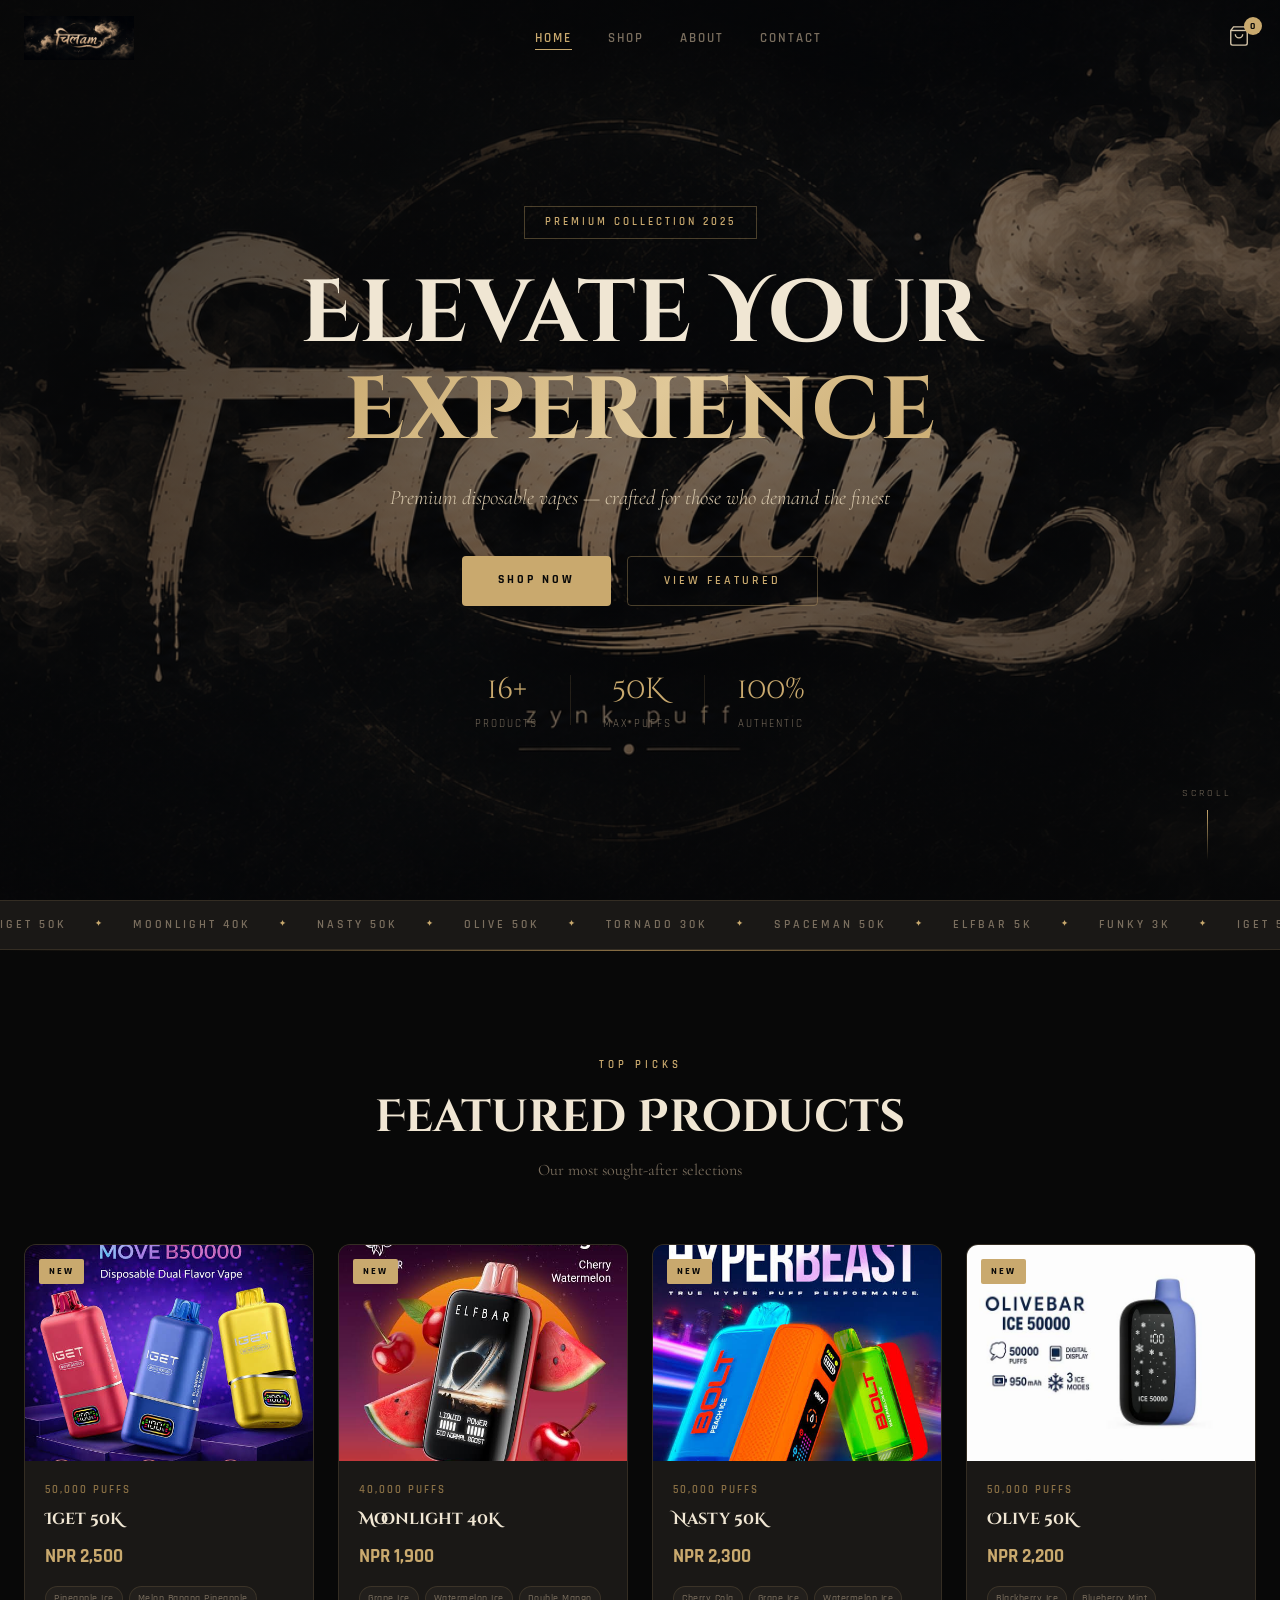
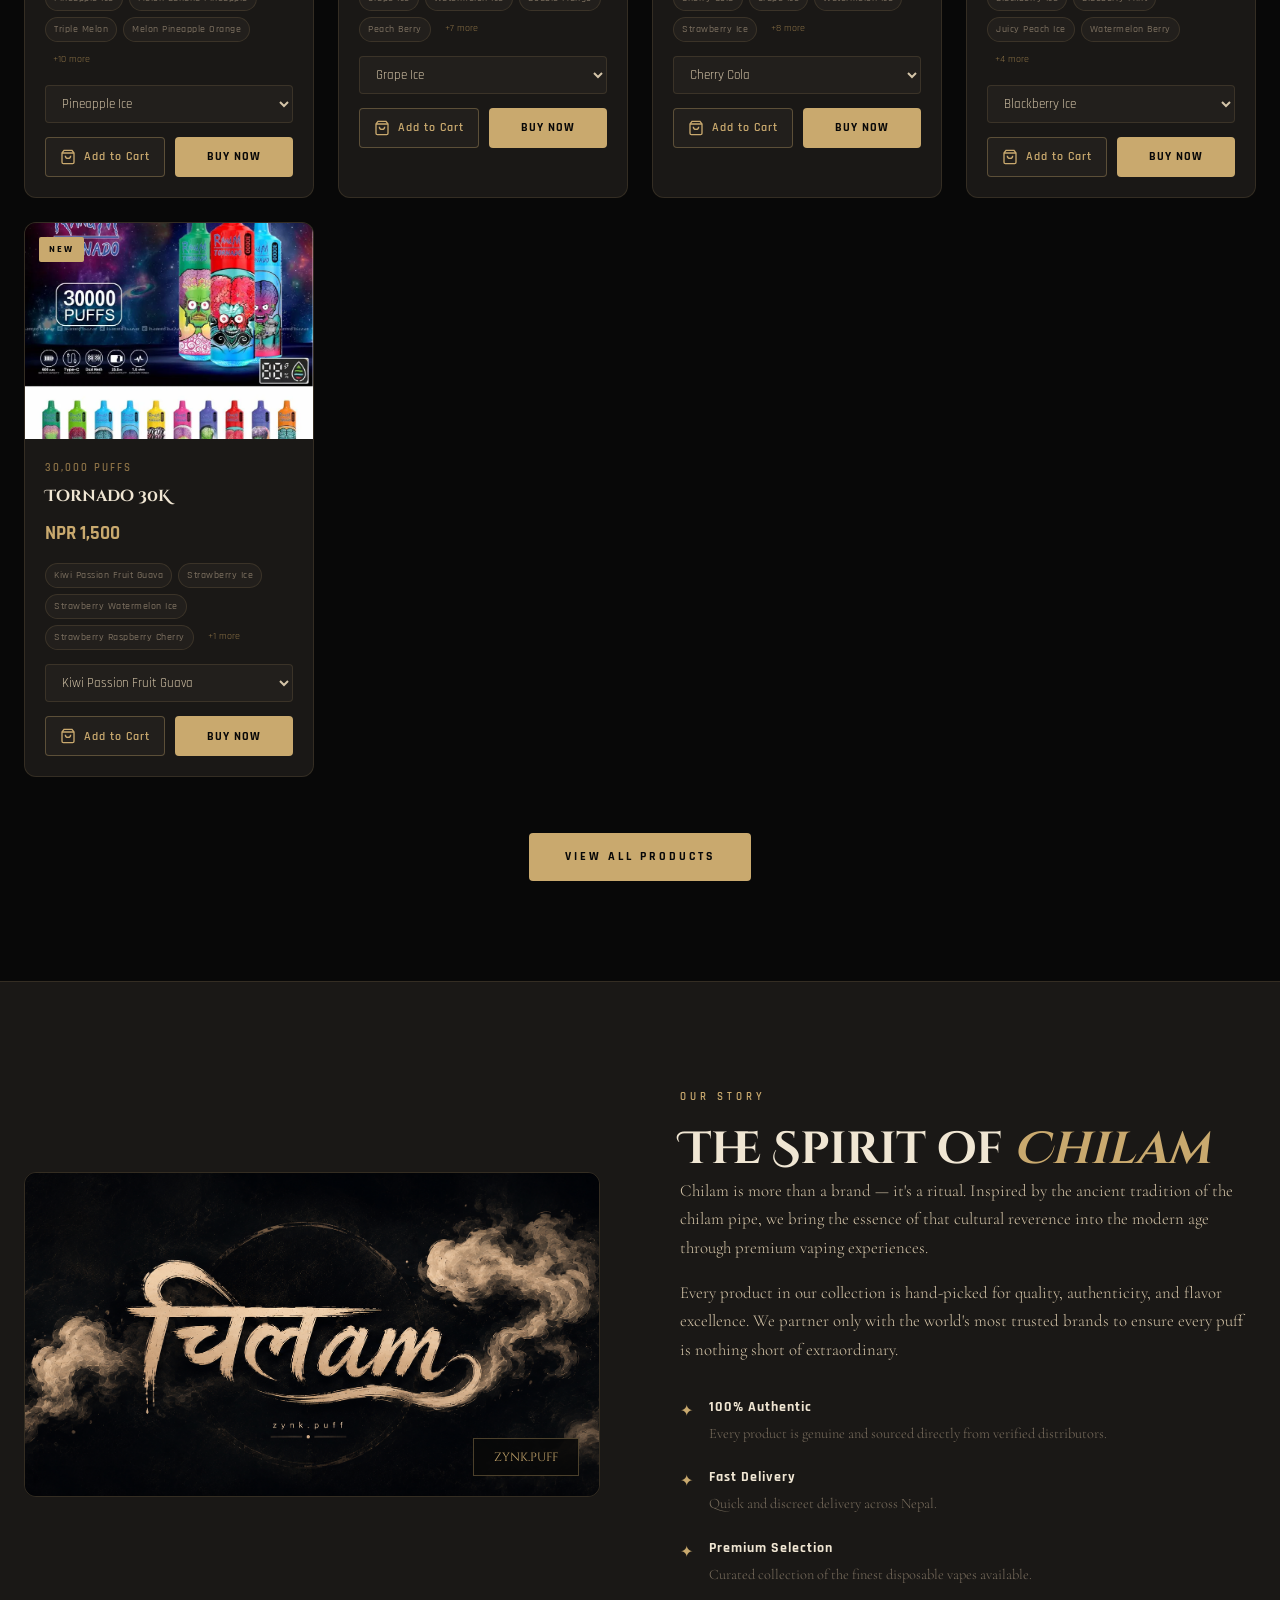
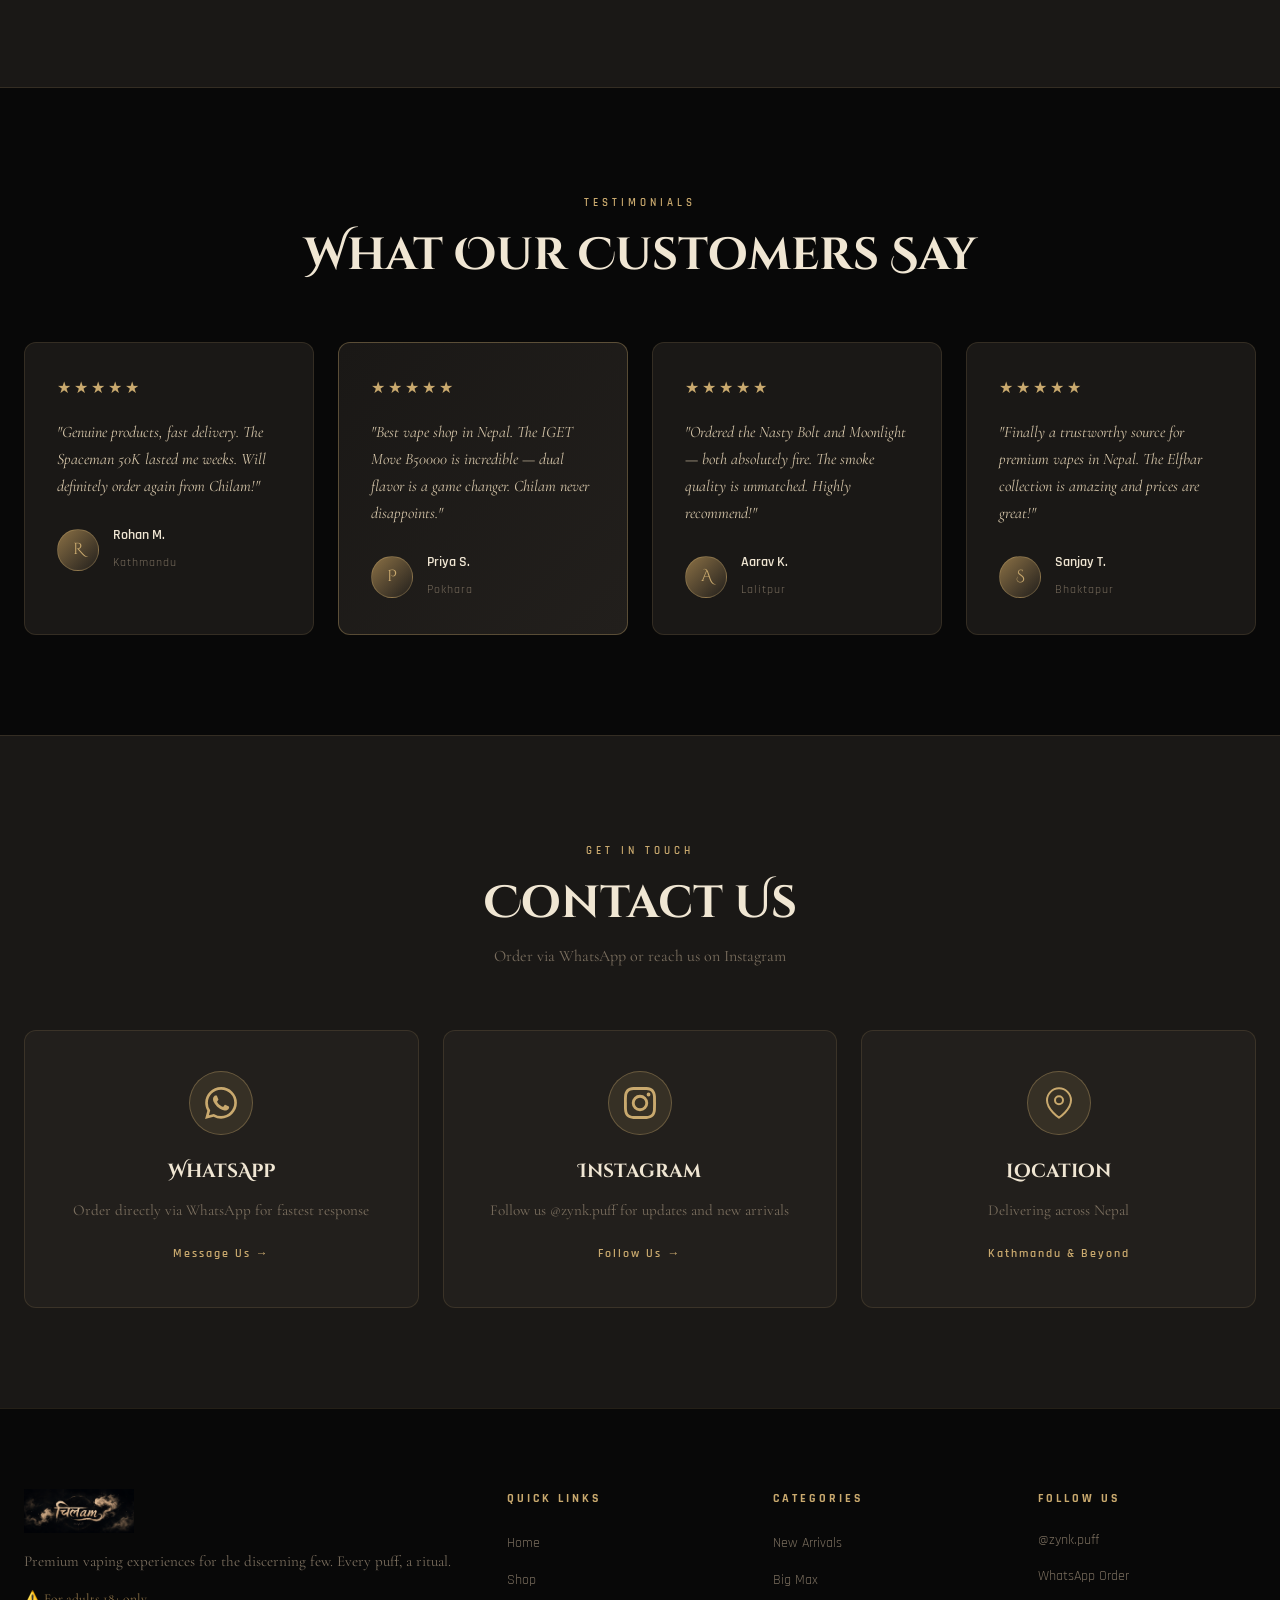
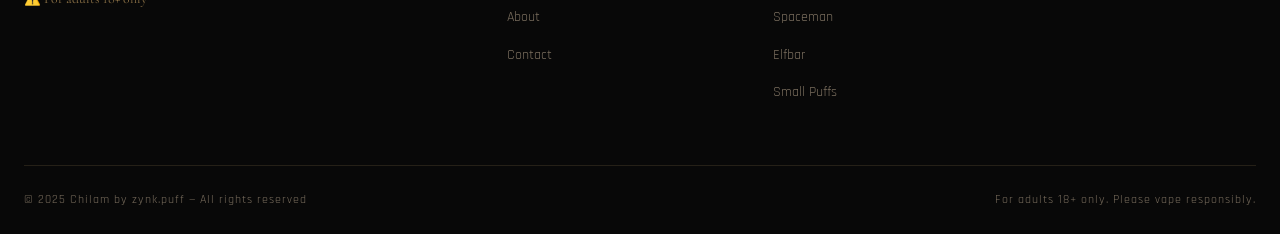
<file: index.html>
<!DOCTYPE html>
<html lang="en">
<head>
  <meta charset="UTF-8" />
  <meta name="viewport" content="width=device-width, initial-scale=1.0" />
  <title>Chilam — zynk.puff</title>
  <link rel="preconnect" href="https://fonts.googleapis.com" />
  <link rel="preconnect" href="https://fonts.gstatic.com" crossorigin />
  <link href="https://fonts.googleapis.com/css2?family=Cinzel+Decorative:wght@400;700;900&family=Cormorant+Garamond:ital,wght@0,300;0,400;0,600;1,300;1,400&family=Rajdhani:wght@300;400;500;600;700&display=swap" rel="stylesheet" />
  <link rel="stylesheet" href="style.css" />
</head>
<body>

<!-- SMOKE PARTICLES -->
<div class="smoke-container" id="smokeContainer"></div>

<!-- NAVBAR -->
<nav class="navbar" id="navbar">
  <div class="nav-inner">
    <a href="index.html" class="nav-logo">
      <img src="images/banner.png" alt="Chilam" class="nav-logo-img" />
    </a>
    <ul class="nav-links" id="navLinks">
      <li><a href="index.html" class="nav-link active">Home</a></li>
      <li><a href="shop.html" class="nav-link">Shop</a></li>
      <li><a href="#about" class="nav-link">About</a></li>
      <li><a href="#contact" class="nav-link">Contact</a></li>
    </ul>
    <div class="nav-actions">
      <button class="cart-btn" onclick="toggleCart()">
        <svg width="22" height="22" viewBox="0 0 24 24" fill="none" stroke="currentColor" stroke-width="1.5"><path d="M6 2L3 6v14a2 2 0 002 2h14a2 2 0 002-2V6l-3-4z"/><line x1="3" y1="6" x2="21" y2="6"/><path d="M16 10a4 4 0 01-8 0"/></svg>
        <span class="cart-count" id="cartCount">0</span>
      </button>
      <button class="hamburger" id="hamburger" onclick="toggleMenu()">
        <span></span><span></span><span></span>
      </button>
    </div>
  </div>
</nav>

<!-- CART SIDEBAR -->
<div class="cart-overlay" id="cartOverlay" onclick="toggleCart()"></div>
<div class="cart-sidebar" id="cartSidebar">
  <div class="cart-header">
    <h3>Your Cart</h3>
    <button onclick="toggleCart()" class="cart-close">✕</button>
  </div>
  <div class="cart-items" id="cartItems">
    <div class="cart-empty">
      <svg width="60" height="60" viewBox="0 0 24 24" fill="none" stroke="currentColor" stroke-width="1"><path d="M6 2L3 6v14a2 2 0 002 2h14a2 2 0 002-2V6l-3-4z"/><line x1="3" y1="6" x2="21" y2="6"/></svg>
      <p>Your cart is empty</p>
    </div>
  </div>
  <div class="cart-footer" id="cartFooter" style="display:none">
    <div class="cart-total">
      <span>Total</span>
      <span id="cartTotal">NPR 0</span>
    </div>
    <button class="btn-checkout" onclick="alert('Order placed! We will contact you shortly on WhatsApp.')">Checkout via WhatsApp</button>
  </div>
</div>

<!-- HERO SECTION -->
<section class="hero" id="home">
  <div class="hero-bg">
    <img src="images/banner.png" alt="Chilam" class="hero-banner-img" />
    <div class="hero-overlay"></div>
  </div>
  <div class="hero-content">
    <div class="hero-badge">Premium Collection 2025</div>
    <h1 class="hero-title">
      <span class="hero-title-line">Elevate Your</span>
      <span class="hero-title-accent">Experience</span>
    </h1>
    <p class="hero-subtitle">Premium disposable vapes — crafted for those who demand the finest</p>
    <div class="hero-cta">
      <a href="shop.html" class="btn-primary">Shop Now</a>
      <a href="#featured" class="btn-ghost">View Featured</a>
    </div>
    <div class="hero-stats">
      <div class="stat"><span class="stat-num">16+</span><span class="stat-label">Products</span></div>
      <div class="stat-divider"></div>
      <div class="stat"><span class="stat-num">50K</span><span class="stat-label">Max Puffs</span></div>
      <div class="stat-divider"></div>
      <div class="stat"><span class="stat-num">100%</span><span class="stat-label">Authentic</span></div>
    </div>
  </div>
  <div class="hero-scroll">
    <span>Scroll</span>
    <div class="scroll-line"></div>
  </div>
</section>

<!-- MARQUEE -->
<div class="marquee-wrapper">
  <div class="marquee-track">
    <span>IGET 50K</span><span class="dot">✦</span>
    <span>MOONLIGHT 40K</span><span class="dot">✦</span>
    <span>NASTY 50K</span><span class="dot">✦</span>
    <span>OLIVE 50K</span><span class="dot">✦</span>
    <span>TORNADO 30K</span><span class="dot">✦</span>
    <span>SPACEMAN 50K</span><span class="dot">✦</span>
    <span>ELFBAR 5K</span><span class="dot">✦</span>
    <span>FUNKY 3K</span><span class="dot">✦</span>
    <span>IGET 50K</span><span class="dot">✦</span>
    <span>MOONLIGHT 40K</span><span class="dot">✦</span>
    <span>NASTY 50K</span><span class="dot">✦</span>
    <span>OLIVE 50K</span><span class="dot">✦</span>
    <span>TORNADO 30K</span><span class="dot">✦</span>
    <span>SPACEMAN 50K</span><span class="dot">✦</span>
    <span>ELFBAR 5K</span><span class="dot">✦</span>
    <span>FUNKY 3K</span><span class="dot">✦</span>
  </div>
</div>

<!-- FEATURED PRODUCTS -->
<section class="featured" id="featured">
  <div class="container">
    <div class="section-header">
      <span class="section-tag">Top Picks</span>
      <h2 class="section-title">Featured Products</h2>
      <p class="section-sub">Our most sought-after selections</p>
    </div>
    <div class="products-grid" id="featuredGrid"></div>
    <div class="view-all-wrap">
      <a href="shop.html" class="btn-primary">View All Products</a>
    </div>
  </div>
</section>

<!-- ABOUT -->
<section class="about" id="about">
  <div class="container">
    <div class="about-inner">
      <div class="about-visual">
        <div class="about-img-wrap">
          <img src="images/banner.png" alt="Chilam Brand" class="about-img" />
          <div class="about-badge-float">
            <span>zynk.puff</span>
          </div>
        </div>
      </div>
      <div class="about-content">
        <span class="section-tag">Our Story</span>
        <h2 class="section-title">The Spirit of <em>Chilam</em></h2>
        <p>Chilam is more than a brand — it's a ritual. Inspired by the ancient tradition of the chilam pipe, we bring the essence of that cultural reverence into the modern age through premium vaping experiences.</p>
        <p>Every product in our collection is hand-picked for quality, authenticity, and flavor excellence. We partner only with the world's most trusted brands to ensure every puff is nothing short of extraordinary.</p>
        <div class="about-features">
          <div class="feature-item">
            <div class="feature-icon">✦</div>
            <div>
              <h4>100% Authentic</h4>
              <p>Every product is genuine and sourced directly from verified distributors.</p>
            </div>
          </div>
          <div class="feature-item">
            <div class="feature-icon">✦</div>
            <div>
              <h4>Fast Delivery</h4>
              <p>Quick and discreet delivery across Nepal.</p>
            </div>
          </div>
          <div class="feature-item">
            <div class="feature-icon">✦</div>
            <div>
              <h4>Premium Selection</h4>
              <p>Curated collection of the finest disposable vapes available.</p>
            </div>
          </div>
        </div>
      </div>
    </div>
  </div>
</section>

<!-- REVIEWS -->
<section class="reviews" id="reviews">
  <div class="container">
    <div class="section-header">
      <span class="section-tag">Testimonials</span>
      <h2 class="section-title">What Our Customers Say</h2>
    </div>
    <div class="reviews-grid">
      <div class="review-card">
        <div class="review-stars">★★★★★</div>
        <p>"Genuine products, fast delivery. The Spaceman 50K lasted me weeks. Will definitely order again from Chilam!"</p>
        <div class="reviewer">
          <div class="reviewer-avatar">R</div>
          <div><strong>Rohan M.</strong><span>Kathmandu</span></div>
        </div>
      </div>
      <div class="review-card review-card--featured">
        <div class="review-stars">★★★★★</div>
        <p>"Best vape shop in Nepal. The IGET Move B50000 is incredible — dual flavor is a game changer. Chilam never disappoints."</p>
        <div class="reviewer">
          <div class="reviewer-avatar">P</div>
          <div><strong>Priya S.</strong><span>Pokhara</span></div>
        </div>
      </div>
      <div class="review-card">
        <div class="review-stars">★★★★★</div>
        <p>"Ordered the Nasty Bolt and Moonlight — both absolutely fire. The smoke quality is unmatched. Highly recommend!"</p>
        <div class="reviewer">
          <div class="reviewer-avatar">A</div>
          <div><strong>Aarav K.</strong><span>Lalitpur</span></div>
        </div>
      </div>
      <div class="review-card">
        <div class="review-stars">★★★★★</div>
        <p>"Finally a trustworthy source for premium vapes in Nepal. The Elfbar collection is amazing and prices are great!"</p>
        <div class="reviewer">
          <div class="reviewer-avatar">S</div>
          <div><strong>Sanjay T.</strong><span>Bhaktapur</span></div>
        </div>
      </div>
    </div>
  </div>
</section>

<!-- CONTACT -->
<section class="contact" id="contact">
  <div class="container">
    <div class="section-header">
      <span class="section-tag">Get In Touch</span>
      <h2 class="section-title">Contact Us</h2>
      <p class="section-sub">Order via WhatsApp or reach us on Instagram</p>
    </div>
    <div class="contact-grid">
      <a href="https://wa.me/977000000000" target="_blank" class="contact-card">
        <div class="contact-icon">
          <svg width="32" height="32" viewBox="0 0 24 24" fill="currentColor"><path d="M17.472 14.382c-.297-.149-1.758-.867-2.03-.967-.273-.099-.471-.148-.67.15-.197.297-.767.966-.94 1.164-.173.199-.347.223-.644.075-.297-.15-1.255-.463-2.39-1.475-.883-.788-1.48-1.761-1.653-2.059-.173-.297-.018-.458.13-.606.134-.133.298-.347.446-.52.149-.174.198-.298.298-.497.099-.198.05-.371-.025-.52-.075-.149-.669-1.612-.916-2.207-.242-.579-.487-.5-.669-.51-.173-.008-.371-.01-.57-.01-.198 0-.52.074-.792.372-.272.297-1.04 1.016-1.04 2.479 0 1.462 1.065 2.875 1.213 3.074.149.198 2.096 3.2 5.077 4.487.709.306 1.262.489 1.694.625.712.227 1.36.195 1.871.118.571-.085 1.758-.719 2.006-1.413.248-.694.248-1.289.173-1.413-.074-.124-.272-.198-.57-.347m-5.421 7.403h-.004a9.87 9.87 0 01-5.031-1.378l-.361-.214-3.741.982.998-3.648-.235-.374a9.86 9.86 0 01-1.51-5.26c.001-5.45 4.436-9.884 9.888-9.884 2.64 0 5.122 1.03 6.988 2.898a9.825 9.825 0 012.893 6.994c-.003 5.45-4.437 9.884-9.885 9.884m8.413-18.297A11.815 11.815 0 0012.05 0C5.495 0 .16 5.335.157 11.892c0 2.096.547 4.142 1.588 5.945L.057 24l6.305-1.654a11.882 11.882 0 005.683 1.448h.005c6.554 0 11.89-5.335 11.893-11.893a11.821 11.821 0 00-3.48-8.413z"/></svg>
        </div>
        <h3>WhatsApp</h3>
        <p>Order directly via WhatsApp for fastest response</p>
        <span class="contact-link">Message Us →</span>
      </a>
      <a href="https://instagram.com/zynk.puff" target="_blank" class="contact-card">
        <div class="contact-icon">
          <svg width="32" height="32" viewBox="0 0 24 24" fill="currentColor"><path d="M12 2.163c3.204 0 3.584.012 4.85.07 3.252.148 4.771 1.691 4.919 4.919.058 1.265.069 1.645.069 4.849 0 3.205-.012 3.584-.069 4.849-.149 3.225-1.664 4.771-4.919 4.919-1.266.058-1.644.07-4.85.07-3.204 0-3.584-.012-4.849-.07-3.26-.149-4.771-1.699-4.919-4.92-.058-1.265-.07-1.644-.07-4.849 0-3.204.013-3.583.07-4.849.149-3.227 1.664-4.771 4.919-4.919 1.266-.057 1.645-.069 4.849-.069zM12 0C8.741 0 8.333.014 7.053.072 2.695.272.273 2.69.073 7.052.014 8.333 0 8.741 0 12c0 3.259.014 3.668.072 4.948.2 4.358 2.618 6.78 6.98 6.98C8.333 23.986 8.741 24 12 24c3.259 0 3.668-.014 4.948-.072 4.354-.2 6.782-2.618 6.979-6.98.059-1.28.073-1.689.073-4.948 0-3.259-.014-3.667-.072-4.947-.196-4.354-2.617-6.78-6.979-6.98C15.668.014 15.259 0 12 0zm0 5.838a6.162 6.162 0 100 12.324 6.162 6.162 0 000-12.324zM12 16a4 4 0 110-8 4 4 0 010 8zm6.406-11.845a1.44 1.44 0 100 2.881 1.44 1.44 0 000-2.881z"/></svg>
        </div>
        <h3>Instagram</h3>
        <p>Follow us @zynk.puff for updates and new arrivals</p>
        <span class="contact-link">Follow Us →</span>
      </a>
      <div class="contact-card contact-card--info">
        <div class="contact-icon">
          <svg width="32" height="32" viewBox="0 0 24 24" fill="none" stroke="currentColor" stroke-width="1.5"><path d="M21 10c0 7-9 13-9 13s-9-6-9-13a9 9 0 0118 0z"/><circle cx="12" cy="10" r="3"/></svg>
        </div>
        <h3>Location</h3>
        <p>Delivering across Nepal</p>
        <span class="contact-link">Kathmandu & Beyond</span>
      </div>
    </div>
  </div>
</section>

<!-- FOOTER -->
<footer class="footer">
  <div class="container">
    <div class="footer-inner">
      <div class="footer-brand">
        <img src="images/banner.png" alt="Chilam" class="footer-logo" />
        <p>Premium vaping experiences for the discerning few. Every puff, a ritual.</p>
        <p class="footer-age">⚠️ For adults 18+ only</p>
      </div>
      <div class="footer-links">
        <h4>Quick Links</h4>
        <ul>
          <li><a href="index.html">Home</a></li>
          <li><a href="shop.html">Shop</a></li>
          <li><a href="#about">About</a></li>
          <li><a href="#contact">Contact</a></li>
        </ul>
      </div>
      <div class="footer-links">
        <h4>Categories</h4>
        <ul>
          <li><a href="shop.html">New Arrivals</a></li>
          <li><a href="shop.html">Big Max</a></li>
          <li><a href="shop.html">Spaceman</a></li>
          <li><a href="shop.html">Elfbar</a></li>
          <li><a href="shop.html">Small Puffs</a></li>
        </ul>
      </div>
      <div class="footer-social">
        <h4>Follow Us</h4>
        <a href="https://instagram.com/zynk.puff" target="_blank" class="social-link">@zynk.puff</a>
        <a href="https://wa.me/977000000000" target="_blank" class="social-link">WhatsApp Order</a>
      </div>
    </div>
    <div class="footer-bottom">
      <p>© 2025 Chilam by zynk.puff — All rights reserved</p>
      <p>For adults 18+ only. Please vape responsibly.</p>
    </div>
  </div>
</footer>

<script src="products.js"></script>
<script src="app.js"></script>
</body>
</html>
</file>
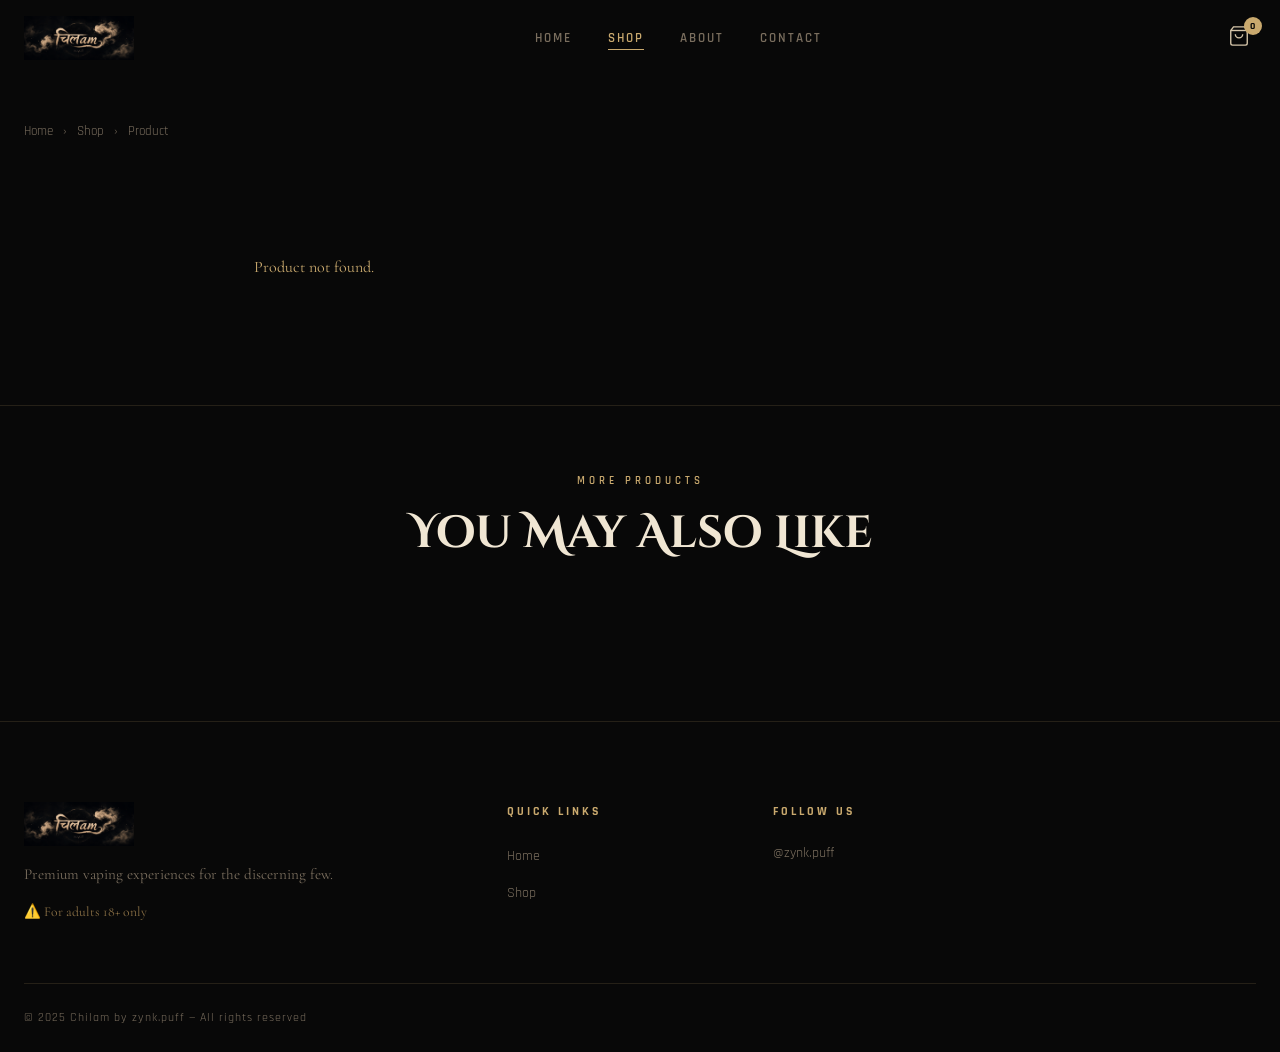
<file: product.html>
<!DOCTYPE html>
<html lang="en">
<head>
  <meta charset="UTF-8" />
  <meta name="viewport" content="width=device-width, initial-scale=1.0" />
  <title>Product — Chilam | zynk.puff</title>
  <link rel="preconnect" href="https://fonts.googleapis.com" />
  <link rel="preconnect" href="https://fonts.gstatic.com" crossorigin />
  <link href="https://fonts.googleapis.com/css2?family=Cinzel+Decorative:wght@400;700;900&family=Cormorant+Garamond:ital,wght@0,300;0,400;0,600;1,300;1,400&family=Rajdhani:wght@300;400;500;600;700&display=swap" rel="stylesheet" />
  <link rel="stylesheet" href="style.css" />
</head>
<body>

<div class="smoke-container" id="smokeContainer"></div>

<nav class="navbar" id="navbar">
  <div class="nav-inner">
    <a href="index.html" class="nav-logo">
      <img src="images/banner.png" alt="Chilam" class="nav-logo-img" />
    </a>
    <ul class="nav-links" id="navLinks">
      <li><a href="index.html" class="nav-link">Home</a></li>
      <li><a href="shop.html" class="nav-link active">Shop</a></li>
      <li><a href="index.html#about" class="nav-link">About</a></li>
      <li><a href="index.html#contact" class="nav-link">Contact</a></li>
    </ul>
    <div class="nav-actions">
      <button class="cart-btn" onclick="toggleCart()">
        <svg width="22" height="22" viewBox="0 0 24 24" fill="none" stroke="currentColor" stroke-width="1.5"><path d="M6 2L3 6v14a2 2 0 002 2h14a2 2 0 002-2V6l-3-4z"/><line x1="3" y1="6" x2="21" y2="6"/><path d="M16 10a4 4 0 01-8 0"/></svg>
        <span class="cart-count" id="cartCount">0</span>
      </button>
      <button class="hamburger" id="hamburger" onclick="toggleMenu()">
        <span></span><span></span><span></span>
      </button>
    </div>
  </div>
</nav>

<div class="cart-overlay" id="cartOverlay" onclick="toggleCart()"></div>
<div class="cart-sidebar" id="cartSidebar">
  <div class="cart-header">
    <h3>Your Cart</h3>
    <button onclick="toggleCart()" class="cart-close">✕</button>
  </div>
  <div class="cart-items" id="cartItems">
    <div class="cart-empty">
      <svg width="60" height="60" viewBox="0 0 24 24" fill="none" stroke="currentColor" stroke-width="1"><path d="M6 2L3 6v14a2 2 0 002 2h14a2 2 0 002-2V6l-3-4z"/><line x1="3" y1="6" x2="21" y2="6"/></svg>
      <p>Your cart is empty</p>
    </div>
  </div>
  <div class="cart-footer" id="cartFooter" style="display:none">
    <div class="cart-total">
      <span>Total</span>
      <span id="cartTotal">NPR 0</span>
    </div>
    <button class="btn-checkout" onclick="alert('Order placed! We will contact you shortly on WhatsApp.')">Checkout via WhatsApp</button>
  </div>
</div>

<!-- PRODUCT DETAIL -->
<section class="product-detail-section">
  <div class="container">
    <div class="breadcrumb">
      <a href="index.html">Home</a>
      <span>›</span>
      <a href="shop.html">Shop</a>
      <span>›</span>
      <span id="breadcrumbName">Product</span>
    </div>
    <div class="product-detail" id="productDetail">
      <!-- Rendered by JS -->
    </div>
  </div>
</section>

<!-- RELATED PRODUCTS -->
<section class="related-section">
  <div class="container">
    <div class="section-header">
      <span class="section-tag">More Products</span>
      <h2 class="section-title">You May Also Like</h2>
    </div>
    <div class="products-grid" id="relatedGrid"></div>
  </div>
</section>

<footer class="footer">
  <div class="container">
    <div class="footer-inner">
      <div class="footer-brand">
        <img src="images/banner.png" alt="Chilam" class="footer-logo" />
        <p>Premium vaping experiences for the discerning few.</p>
        <p class="footer-age">⚠️ For adults 18+ only</p>
      </div>
      <div class="footer-links">
        <h4>Quick Links</h4>
        <ul>
          <li><a href="index.html">Home</a></li>
          <li><a href="shop.html">Shop</a></li>
        </ul>
      </div>
      <div class="footer-social">
        <h4>Follow Us</h4>
        <a href="https://instagram.com/zynk.puff" target="_blank" class="social-link">@zynk.puff</a>
      </div>
    </div>
    <div class="footer-bottom">
      <p>© 2025 Chilam by zynk.puff — All rights reserved</p>
    </div>
  </div>
</footer>

<script src="products.js"></script>
<script src="app.js"></script>
</body>
</html>
</file>
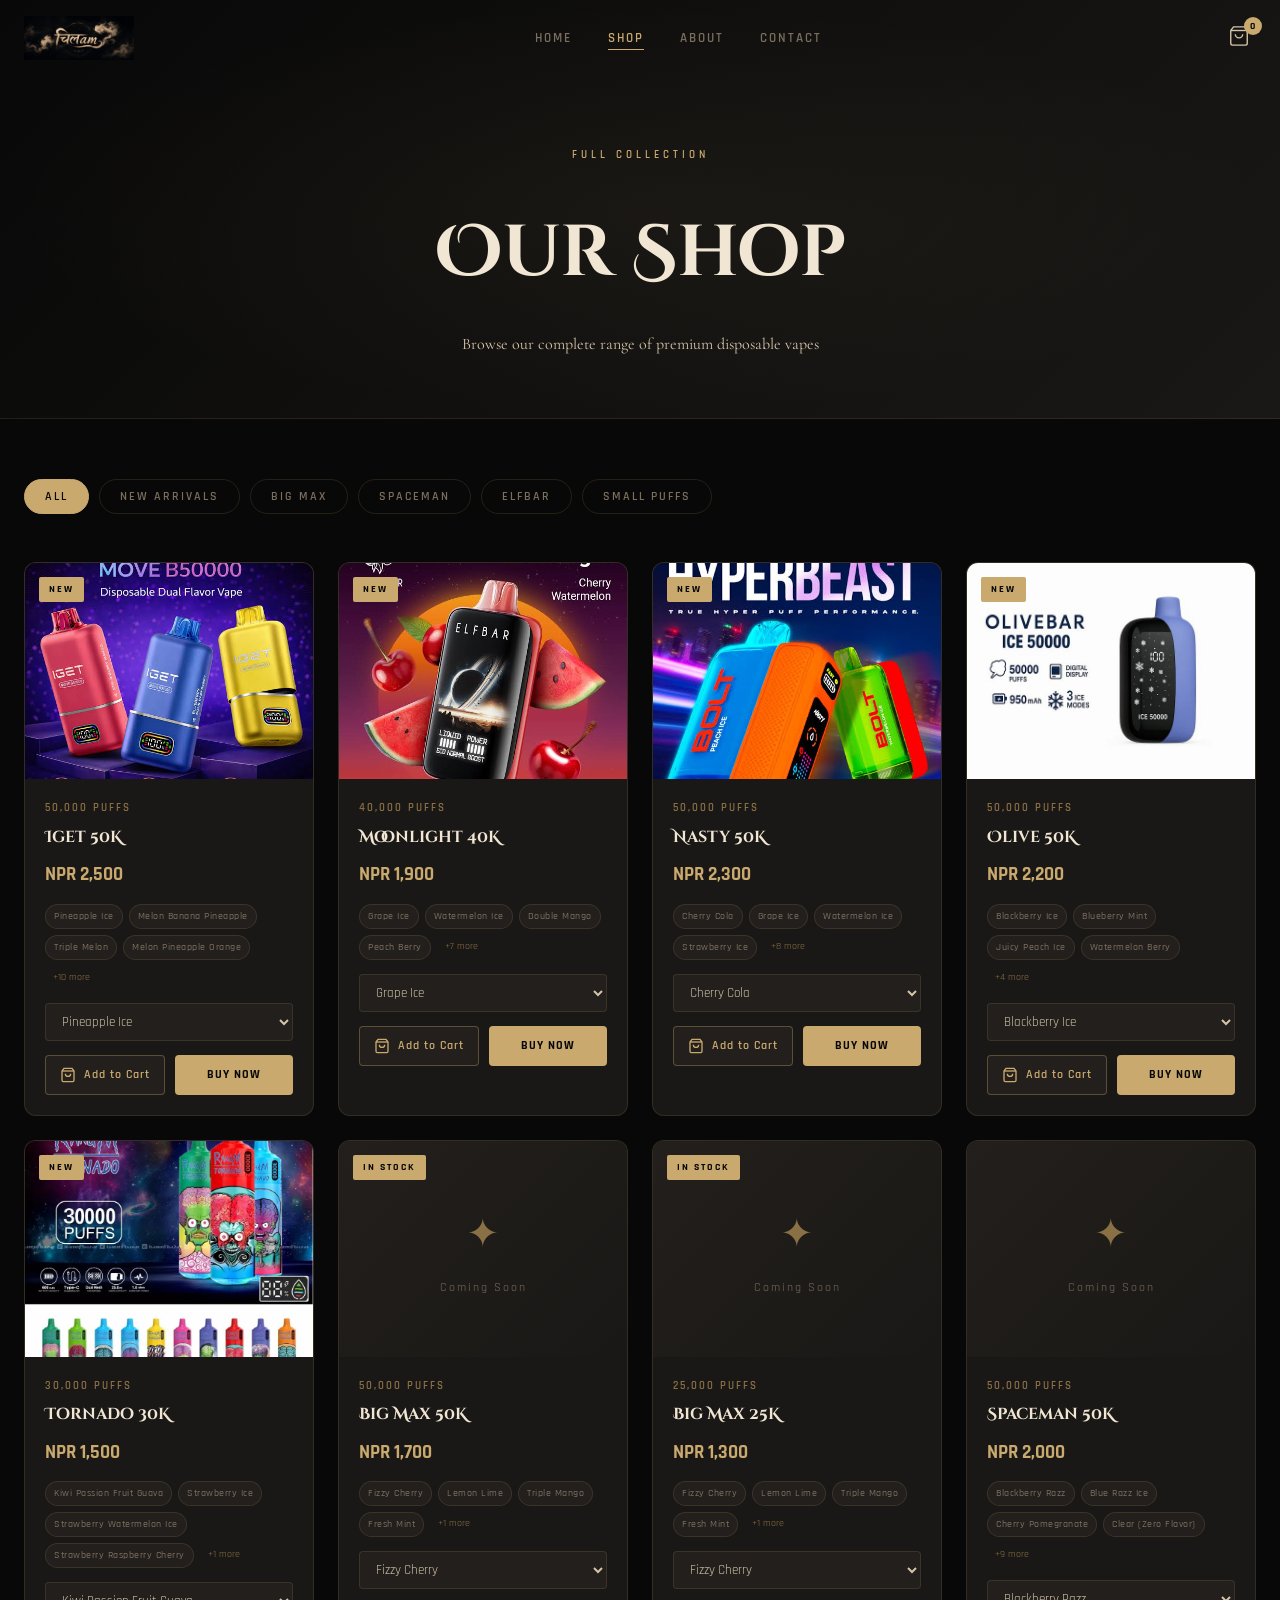
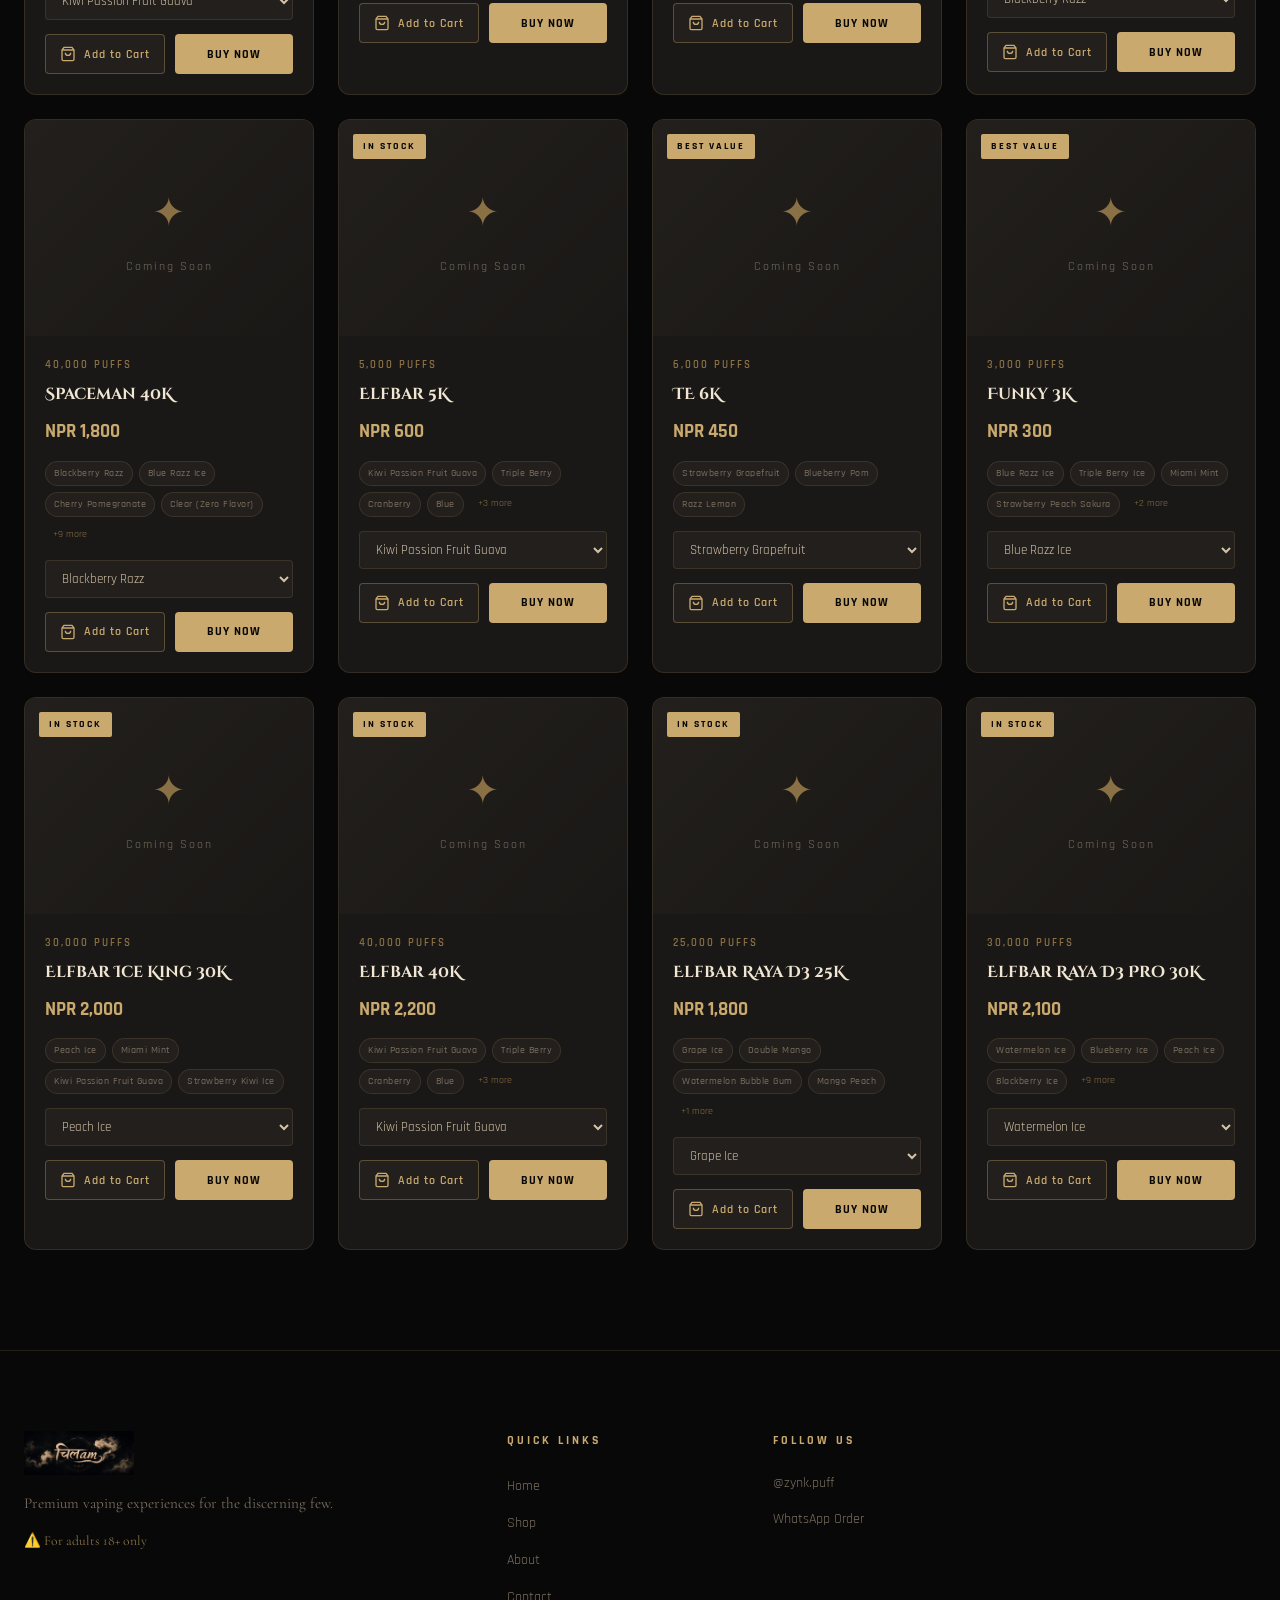
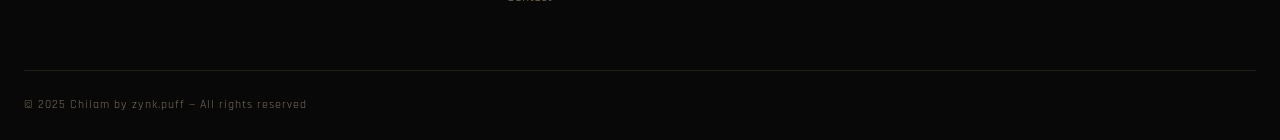
<file: shop.html>
<!DOCTYPE html>
<html lang="en">
<head>
  <meta charset="UTF-8" />
  <meta name="viewport" content="width=device-width, initial-scale=1.0" />
  <title>Shop — Chilam | zynk.puff</title>
  <link rel="preconnect" href="https://fonts.googleapis.com" />
  <link rel="preconnect" href="https://fonts.gstatic.com" crossorigin />
  <link href="https://fonts.googleapis.com/css2?family=Cinzel+Decorative:wght@400;700;900&family=Cormorant+Garamond:ital,wght@0,300;0,400;0,600;1,300;1,400&family=Rajdhani:wght@300;400;500;600;700&display=swap" rel="stylesheet" />
  <link rel="stylesheet" href="style.css" />
</head>
<body>

<div class="smoke-container" id="smokeContainer"></div>

<!-- NAVBAR -->
<nav class="navbar" id="navbar">
  <div class="nav-inner">
    <a href="index.html" class="nav-logo">
      <img src="images/banner.png" alt="Chilam" class="nav-logo-img" />
    </a>
    <ul class="nav-links" id="navLinks">
      <li><a href="index.html" class="nav-link">Home</a></li>
      <li><a href="shop.html" class="nav-link active">Shop</a></li>
      <li><a href="index.html#about" class="nav-link">About</a></li>
      <li><a href="index.html#contact" class="nav-link">Contact</a></li>
    </ul>
    <div class="nav-actions">
      <button class="cart-btn" onclick="toggleCart()">
        <svg width="22" height="22" viewBox="0 0 24 24" fill="none" stroke="currentColor" stroke-width="1.5"><path d="M6 2L3 6v14a2 2 0 002 2h14a2 2 0 002-2V6l-3-4z"/><line x1="3" y1="6" x2="21" y2="6"/><path d="M16 10a4 4 0 01-8 0"/></svg>
        <span class="cart-count" id="cartCount">0</span>
      </button>
      <button class="hamburger" id="hamburger" onclick="toggleMenu()">
        <span></span><span></span><span></span>
      </button>
    </div>
  </div>
</nav>

<div class="cart-overlay" id="cartOverlay" onclick="toggleCart()"></div>
<div class="cart-sidebar" id="cartSidebar">
  <div class="cart-header">
    <h3>Your Cart</h3>
    <button onclick="toggleCart()" class="cart-close">✕</button>
  </div>
  <div class="cart-items" id="cartItems">
    <div class="cart-empty">
      <svg width="60" height="60" viewBox="0 0 24 24" fill="none" stroke="currentColor" stroke-width="1"><path d="M6 2L3 6v14a2 2 0 002 2h14a2 2 0 002-2V6l-3-4z"/><line x1="3" y1="6" x2="21" y2="6"/></svg>
      <p>Your cart is empty</p>
    </div>
  </div>
  <div class="cart-footer" id="cartFooter" style="display:none">
    <div class="cart-total">
      <span>Total</span>
      <span id="cartTotal">NPR 0</span>
    </div>
    <button class="btn-checkout" onclick="alert('Order placed! We will contact you shortly on WhatsApp.')">Checkout via WhatsApp</button>
  </div>
</div>

<!-- SHOP HERO -->
<section class="page-hero">
  <div class="page-hero-content">
    <span class="section-tag">Full Collection</span>
    <h1 class="page-hero-title">Our Shop</h1>
    <p>Browse our complete range of premium disposable vapes</p>
  </div>
</section>

<!-- SHOP FILTERS -->
<section class="shop-section">
  <div class="container">
    <div class="shop-filters">
      <button class="filter-btn active" data-filter="all">All</button>
      <button class="filter-btn" data-filter="new">New Arrivals</button>
      <button class="filter-btn" data-filter="bigmax">Big Max</button>
      <button class="filter-btn" data-filter="spaceman">Spaceman</button>
      <button class="filter-btn" data-filter="elfbar">Elfbar</button>
      <button class="filter-btn" data-filter="small">Small Puffs</button>
    </div>
    <div class="products-grid" id="shopGrid"></div>
  </div>
</section>

<footer class="footer">
  <div class="container">
    <div class="footer-inner">
      <div class="footer-brand">
        <img src="images/banner.png" alt="Chilam" class="footer-logo" />
        <p>Premium vaping experiences for the discerning few.</p>
        <p class="footer-age">⚠️ For adults 18+ only</p>
      </div>
      <div class="footer-links">
        <h4>Quick Links</h4>
        <ul>
          <li><a href="index.html">Home</a></li>
          <li><a href="shop.html">Shop</a></li>
          <li><a href="index.html#about">About</a></li>
          <li><a href="index.html#contact">Contact</a></li>
        </ul>
      </div>
      <div class="footer-social">
        <h4>Follow Us</h4>
        <a href="https://instagram.com/zynk.puff" target="_blank" class="social-link">@zynk.puff</a>
        <a href="https://wa.me/977000000000" target="_blank" class="social-link">WhatsApp Order</a>
      </div>
    </div>
    <div class="footer-bottom">
      <p>© 2025 Chilam by zynk.puff — All rights reserved</p>
    </div>
  </div>
</footer>

<script src="products.js"></script>
<script src="app.js"></script>
</body>
</html>
</file>
<file: style.css>
/* ===========================
   CHILAM — ZYNK.PUFF
   Dark luxury vape store theme
   =========================== */

:root {
  --black: #080808;
  --dark: #111010;
  --dark2: #1a1816;
  --dark3: #221f1c;
  --gold: #c9a96e;
  --gold-light: #e0c898;
  --gold-dim: #8a7045;
  --cream: #f0e6d3;
  --smoke: rgba(201, 169, 110, 0.06);
  --smoke2: rgba(201, 169, 110, 0.12);
  --text: #d4c4a8;
  --text-dim: #7a6e5e;
  --border: rgba(201, 169, 110, 0.15);
  --border-bright: rgba(201, 169, 110, 0.35);
  --font-display: 'Cinzel Decorative', serif;
  --font-body: 'Cormorant Garamond', serif;
  --font-ui: 'Rajdhani', sans-serif;
  --radius: 4px;
  --radius-lg: 12px;
  --transition: 0.3s cubic-bezier(0.4, 0, 0.2, 1);
}

*, *::before, *::after { box-sizing: border-box; margin: 0; padding: 0; }

html { scroll-behavior: smooth; }

body {
  background: var(--black);
  color: var(--text);
  font-family: var(--font-body);
  font-size: 16px;
  line-height: 1.7;
  overflow-x: hidden;
}

a { text-decoration: none; color: inherit; }
img { max-width: 100%; display: block; }
button { cursor: pointer; border: none; background: none; font-family: inherit; }

.container { max-width: 1300px; margin: 0 auto; padding: 0 24px; }

/* ===== SMOKE EFFECT ===== */
.smoke-container {
  position: fixed; top: 0; left: 0;
  width: 100%; height: 100%;
  pointer-events: none;
  z-index: 0;
  overflow: hidden;
}
.smoke-puff {
  position: absolute;
  bottom: -150px;
  border-radius: 50%;
  background: radial-gradient(circle, rgba(201,169,110,0.15) 0%, transparent 70%);
  animation: smokeRise linear infinite;
  filter: blur(20px);
}
@keyframes smokeRise {
  0% { transform: translateY(0) scale(1); opacity: 0; }
  20% { opacity: 1; }
  80% { opacity: 0.4; }
  100% { transform: translateY(-100vh) scale(2.5); opacity: 0; }
}

/* ===== NAVBAR ===== */
.navbar {
  position: fixed; top: 0; left: 0; width: 100%;
  z-index: 1000;
  padding: 16px 0;
  transition: var(--transition);
  background: transparent;
}
.navbar.scrolled {
  background: rgba(8,8,8,0.95);
  backdrop-filter: blur(20px);
  border-bottom: 1px solid var(--border);
  padding: 10px 0;
}
.nav-inner {
  max-width: 1300px; margin: 0 auto; padding: 0 24px;
  display: flex; align-items: center; justify-content: space-between; gap: 24px;
}
.nav-logo { display: flex; align-items: center; }
.nav-logo-img { height: 44px; width: auto; object-fit: contain; }
.nav-links { display: flex; list-style: none; gap: 36px; }
.nav-link {
  font-family: var(--font-ui);
  font-size: 13px;
  font-weight: 600;
  letter-spacing: 2px;
  text-transform: uppercase;
  color: var(--text-dim);
  transition: color var(--transition);
  position: relative;
}
.nav-link::after {
  content: '';
  position: absolute; bottom: -4px; left: 0; width: 0; height: 1px;
  background: var(--gold);
  transition: width var(--transition);
}
.nav-link:hover, .nav-link.active { color: var(--gold); }
.nav-link:hover::after, .nav-link.active::after { width: 100%; }
.nav-actions { display: flex; align-items: center; gap: 16px; }
.cart-btn {
  position: relative;
  color: var(--text);
  transition: color var(--transition);
  padding: 6px;
}
.cart-btn:hover { color: var(--gold); }
.cart-count {
  position: absolute; top: -2px; right: -6px;
  background: var(--gold); color: var(--black);
  font-family: var(--font-ui); font-size: 10px; font-weight: 700;
  width: 18px; height: 18px; border-radius: 50%;
  display: flex; align-items: center; justify-content: center;
}
.hamburger {
  display: none; flex-direction: column; gap: 5px; padding: 4px;
}
.hamburger span {
  display: block; width: 24px; height: 1.5px;
  background: var(--text); transition: var(--transition);
}
.hamburger.open span:nth-child(1) { transform: rotate(45deg) translate(5px, 5px); }
.hamburger.open span:nth-child(2) { opacity: 0; }
.hamburger.open span:nth-child(3) { transform: rotate(-45deg) translate(4px, -4px); }

/* ===== CART SIDEBAR ===== */
.cart-overlay {
  position: fixed; inset: 0;
  background: rgba(0,0,0,0.7);
  z-index: 1998;
  opacity: 0; pointer-events: none;
  transition: opacity var(--transition);
}
.cart-overlay.open { opacity: 1; pointer-events: all; }
.cart-sidebar {
  position: fixed; top: 0; right: -420px; width: 400px; max-width: 95vw; height: 100vh;
  background: var(--dark2);
  border-left: 1px solid var(--border);
  z-index: 1999;
  display: flex; flex-direction: column;
  transition: right 0.4s cubic-bezier(0.4,0,0.2,1);
}
.cart-sidebar.open { right: 0; }
.cart-header {
  display: flex; align-items: center; justify-content: space-between;
  padding: 24px;
  border-bottom: 1px solid var(--border);
}
.cart-header h3 {
  font-family: var(--font-display); font-size: 16px;
  color: var(--gold); letter-spacing: 2px;
}
.cart-close { color: var(--text-dim); font-size: 18px; transition: color var(--transition); }
.cart-close:hover { color: var(--gold); }
.cart-items { flex: 1; overflow-y: auto; padding: 16px; }
.cart-empty {
  display: flex; flex-direction: column; align-items: center; justify-content: center;
  gap: 16px; height: 200px; color: var(--text-dim);
  font-family: var(--font-ui); letter-spacing: 1px;
}
.cart-item {
  display: flex; gap: 12px; align-items: center;
  padding: 12px; border-bottom: 1px solid var(--border);
}
.cart-item-img { width: 56px; height: 56px; border-radius: var(--radius); overflow: hidden; flex-shrink: 0; }
.cart-item-img img { width: 100%; height: 100%; object-fit: cover; }
.cart-item-placeholder {
  width: 100%; height: 100%;
  background: var(--dark3); display: flex; align-items: center; justify-content: center;
  color: var(--gold-dim); font-size: 18px;
}
.cart-item-info { flex: 1; min-width: 0; }
.cart-item-name { font-family: var(--font-ui); font-size: 14px; font-weight: 600; color: var(--cream); }
.cart-item-flavor { font-size: 12px; color: var(--gold); }
.cart-item-price { font-size: 13px; color: var(--text-dim); font-family: var(--font-ui); }
.cart-item-remove { color: var(--text-dim); font-size: 12px; flex-shrink: 0; transition: color var(--transition); }
.cart-item-remove:hover { color: #e55; }
.cart-footer { padding: 20px; border-top: 1px solid var(--border); }
.cart-total {
  display: flex; justify-content: space-between;
  font-family: var(--font-ui); font-size: 16px; font-weight: 600;
  color: var(--cream); margin-bottom: 16px;
}
.btn-checkout {
  width: 100%;
  background: var(--gold);
  color: var(--black);
  font-family: var(--font-ui); font-size: 13px; font-weight: 700;
  letter-spacing: 2px; text-transform: uppercase;
  padding: 14px;
  border-radius: var(--radius);
  transition: background var(--transition), transform var(--transition);
}
.btn-checkout:hover { background: var(--gold-light); transform: translateY(-1px); }

/* ===== TOAST ===== */
.toast {
  position: fixed; bottom: 32px; left: 50%; transform: translateX(-50%) translateY(20px);
  background: var(--dark3); border: 1px solid var(--border-bright);
  color: var(--gold); font-family: var(--font-ui); font-size: 14px; letter-spacing: 1px;
  padding: 12px 24px; border-radius: 40px;
  z-index: 9999;
  opacity: 0; transition: all 0.3s ease;
}
.toast.show { opacity: 1; transform: translateX(-50%) translateY(0); }

/* ===== HERO ===== */
.hero {
  position: relative; min-height: 100vh;
  display: flex; align-items: center; justify-content: center;
  overflow: hidden;
}
.hero-bg {
  position: absolute; inset: 0; z-index: 0;
}
.hero-banner-img {
  width: 100%; height: 100%; object-fit: cover;
  transform: scale(1.05);
  animation: heroZoom 20s ease-in-out infinite alternate;
}
@keyframes heroZoom {
  from { transform: scale(1.05); }
  to { transform: scale(1.12); }
}
.hero-overlay {
  position: absolute; inset: 0;
  background: linear-gradient(
    135deg,
    rgba(8,8,8,0.85) 0%,
    rgba(8,8,8,0.5) 50%,
    rgba(8,8,8,0.75) 100%
  );
}
.hero-content {
  position: relative; z-index: 2;
  text-align: center;
  padding: 120px 24px 80px;
  max-width: 900px;
  animation: fadeInUp 1.2s ease both;
}
@keyframes fadeInUp {
  from { opacity: 0; transform: translateY(40px); }
  to { opacity: 1; transform: translateY(0); }
}
.hero-badge {
  display: inline-block;
  border: 1px solid var(--border-bright);
  color: var(--gold);
  font-family: var(--font-ui); font-size: 11px; font-weight: 600;
  letter-spacing: 3px; text-transform: uppercase;
  padding: 6px 20px; margin-bottom: 28px;
  animation: fadeInUp 1s 0.2s ease both;
}
.hero-title {
  font-family: var(--font-display);
  font-size: clamp(2.5rem, 7vw, 5.5rem);
  line-height: 1.1;
  margin-bottom: 20px;
  animation: fadeInUp 1s 0.4s ease both;
}
.hero-title-line { display: block; color: var(--cream); }
.hero-title-accent {
  display: block;
  background: linear-gradient(135deg, var(--gold) 0%, var(--gold-light) 50%, var(--gold) 100%);
  -webkit-background-clip: text; -webkit-text-fill-color: transparent;
  background-clip: text;
}
.hero-subtitle {
  font-size: clamp(1rem, 2.5vw, 1.3rem);
  color: var(--text); font-style: italic;
  margin-bottom: 40px; font-weight: 300;
  animation: fadeInUp 1s 0.6s ease both;
}
.hero-cta {
  display: flex; gap: 16px; justify-content: center; flex-wrap: wrap;
  margin-bottom: 60px;
  animation: fadeInUp 1s 0.8s ease both;
}
.btn-primary {
  display: inline-block;
  background: var(--gold);
  color: var(--black);
  font-family: var(--font-ui); font-size: 12px; font-weight: 700;
  letter-spacing: 3px; text-transform: uppercase;
  padding: 14px 36px;
  border-radius: var(--radius);
  transition: all var(--transition);
}
.btn-primary:hover { background: var(--gold-light); transform: translateY(-2px); box-shadow: 0 12px 40px rgba(201,169,110,0.3); }
.btn-ghost {
  display: inline-block;
  border: 1px solid var(--border-bright);
  color: var(--gold);
  font-family: var(--font-ui); font-size: 12px; font-weight: 600;
  letter-spacing: 3px; text-transform: uppercase;
  padding: 14px 36px;
  border-radius: var(--radius);
  transition: all var(--transition);
}
.btn-ghost:hover { background: var(--smoke2); border-color: var(--gold); }
.hero-stats {
  display: flex; align-items: center; justify-content: center; gap: 0;
  animation: fadeInUp 1s 1s ease both;
}
.stat { text-align: center; padding: 0 32px; }
.stat-num {
  display: block;
  font-family: var(--font-display); font-size: 1.8rem;
  color: var(--gold);
}
.stat-label {
  display: block;
  font-family: var(--font-ui); font-size: 11px;
  letter-spacing: 2px; text-transform: uppercase;
  color: var(--text-dim);
}
.stat-divider { width: 1px; height: 50px; background: var(--border); }
.hero-scroll {
  position: absolute; bottom: 40px; right: 48px; z-index: 2;
  display: flex; flex-direction: column; align-items: center; gap: 8px;
  font-family: var(--font-ui); font-size: 10px; letter-spacing: 3px;
  text-transform: uppercase; color: var(--text-dim);
}
.scroll-line {
  width: 1px; height: 50px;
  background: linear-gradient(to bottom, var(--gold), transparent);
  animation: scrollPulse 2s ease-in-out infinite;
}
@keyframes scrollPulse { 0%,100% { opacity: 0.3; } 50% { opacity: 1; } }

/* ===== MARQUEE ===== */
.marquee-wrapper {
  overflow: hidden;
  background: var(--dark2);
  border-top: 1px solid var(--border);
  border-bottom: 1px solid var(--border);
  padding: 14px 0;
}
.marquee-track {
  display: flex; gap: 28px; align-items: center;
  white-space: nowrap;
  animation: marquee 25s linear infinite;
  width: max-content;
}
.marquee-track span {
  font-family: var(--font-ui); font-size: 12px; font-weight: 600;
  letter-spacing: 3px; text-transform: uppercase; color: var(--text-dim);
}
.marquee-track .dot { color: var(--gold); font-size: 8px; }
@keyframes marquee { from { transform: translateX(0); } to { transform: translateX(-50%); } }

/* ===== SECTIONS ===== */
.section-header { text-align: center; margin-bottom: 60px; }
.section-tag {
  display: inline-block;
  font-family: var(--font-ui); font-size: 11px; font-weight: 600;
  letter-spacing: 4px; text-transform: uppercase;
  color: var(--gold);
  margin-bottom: 16px;
}
.section-title {
  font-family: var(--font-display);
  font-size: clamp(1.8rem, 4vw, 2.8rem);
  color: var(--cream);
  line-height: 1.2;
}
.section-title em { font-style: italic; color: var(--gold); }
.section-sub { margin-top: 12px; color: var(--text-dim); font-size: 1rem; }

/* ===== FEATURED ===== */
.featured {
  padding: 100px 0;
  position: relative;
}
.featured::before {
  content: '';
  position: absolute; top: 0; left: 0; right: 0; height: 1px;
  background: linear-gradient(to right, transparent, var(--gold-dim), transparent);
}

/* ===== PRODUCTS GRID ===== */
.products-grid {
  display: grid;
  grid-template-columns: repeat(auto-fill, minmax(260px, 1fr));
  gap: 24px;
}
.product-card {
  position: relative;
  background: var(--dark2);
  border: 1px solid var(--border);
  border-radius: var(--radius-lg);
  overflow: hidden;
  transition: transform var(--transition), border-color var(--transition), box-shadow var(--transition);
}
.product-card:hover {
  transform: translateY(-6px);
  border-color: var(--border-bright);
  box-shadow: 0 20px 60px rgba(0,0,0,0.5), 0 0 0 1px rgba(201,169,110,0.1);
}
.product-badge {
  position: absolute; top: 14px; left: 14px; z-index: 3;
  background: var(--gold); color: var(--black);
  font-family: var(--font-ui); font-size: 10px; font-weight: 700;
  letter-spacing: 2px; text-transform: uppercase;
  padding: 4px 10px;
  border-radius: 2px;
}
.product-img-link { display: block; }
.product-img-wrap {
  position: relative; overflow: hidden;
  aspect-ratio: 4/3;
  background: var(--dark3);
}
.product-img {
  width: 100%; height: 100%; object-fit: cover;
  transition: transform 0.6s ease;
}
.product-card:hover .product-img { transform: scale(1.06); }
.product-img-placeholder {
  width: 100%; height: 100%;
  display: flex; flex-direction: column; align-items: center; justify-content: center; gap: 10px;
  background: linear-gradient(135deg, var(--dark3), var(--dark2));
}
.placeholder-icon { font-size: 2.5rem; color: var(--gold-dim); }
.product-img-placeholder p { font-family: var(--font-ui); font-size: 12px; letter-spacing: 2px; color: var(--text-dim); }
.product-img-overlay {
  position: absolute; inset: 0;
  background: rgba(8,8,8,0.6);
  display: flex; align-items: center; justify-content: center;
  opacity: 0; transition: opacity var(--transition);
}
.product-img-overlay span {
  font-family: var(--font-ui); font-size: 12px; font-weight: 600;
  letter-spacing: 3px; text-transform: uppercase;
  color: var(--gold); border: 1px solid var(--gold); padding: 10px 22px;
}
.product-card:hover .product-img-overlay { opacity: 1; }
.product-info { padding: 20px; }
.product-puffs {
  font-family: var(--font-ui); font-size: 11px; font-weight: 600;
  letter-spacing: 2px; text-transform: uppercase;
  color: var(--gold-dim); margin-bottom: 6px;
}
.product-name-link { display: block; }
.product-name {
  font-family: var(--font-display); font-size: 1rem;
  color: var(--cream); margin-bottom: 8px;
  transition: color var(--transition);
}
.product-name-link:hover .product-name { color: var(--gold); }
.product-price {
  font-family: var(--font-ui); font-size: 1.2rem; font-weight: 700;
  color: var(--gold); margin-bottom: 12px;
}
.product-flavors {
  display: flex; flex-wrap: wrap; gap: 6px; margin-bottom: 14px;
}
.flavor-tag {
  font-family: var(--font-ui); font-size: 10px; font-weight: 500;
  letter-spacing: 0.5px;
  color: var(--text-dim);
  background: var(--dark3);
  border: 1px solid var(--border);
  padding: 3px 8px; border-radius: 20px;
  transition: all var(--transition);
}
.flavor-tag:hover { border-color: var(--gold-dim); color: var(--gold); }
.flavor-more {
  font-family: var(--font-ui); font-size: 10px;
  color: var(--gold-dim);
  padding: 3px 8px;
}
.product-flavor-select { margin-bottom: 14px; }
.flavor-select {
  width: 100%;
  background: var(--dark3);
  border: 1px solid var(--border);
  color: var(--text);
  font-family: var(--font-ui); font-size: 13px;
  padding: 9px 12px;
  border-radius: var(--radius);
  cursor: pointer;
  outline: none;
  transition: border-color var(--transition);
}
.flavor-select:focus, .flavor-select:hover { border-color: var(--gold-dim); }
.product-actions { display: flex; gap: 10px; }
.btn-cart {
  flex: 1;
  display: flex; align-items: center; justify-content: center; gap: 8px;
  background: var(--dark3);
  border: 1px solid var(--border-bright);
  color: var(--gold);
  font-family: var(--font-ui); font-size: 12px; font-weight: 600;
  letter-spacing: 1px;
  padding: 11px 12px;
  border-radius: var(--radius);
  transition: all var(--transition);
}
.btn-cart:hover { background: var(--smoke2); border-color: var(--gold); }
.btn-buy {
  flex: 1;
  background: var(--gold);
  color: var(--black);
  font-family: var(--font-ui); font-size: 12px; font-weight: 700;
  letter-spacing: 1px; text-transform: uppercase;
  padding: 11px 12px;
  border-radius: var(--radius);
  transition: all var(--transition);
}
.btn-buy:hover { background: var(--gold-light); transform: translateY(-1px); }
.view-all-wrap { text-align: center; margin-top: 56px; }

/* ===== ABOUT ===== */
.about {
  padding: 100px 0;
  background: var(--dark2);
  border-top: 1px solid var(--border);
  border-bottom: 1px solid var(--border);
}
.about-inner {
  display: grid; grid-template-columns: 1fr 1fr;
  gap: 80px; align-items: center;
}
.about-img-wrap {
  position: relative;
  border-radius: var(--radius-lg);
  overflow: hidden;
  border: 1px solid var(--border);
}
.about-img { width: 100%; aspect-ratio: 16/9; object-fit: cover; }
.about-badge-float {
  position: absolute; bottom: 20px; right: 20px;
  background: rgba(8,8,8,0.9);
  border: 1px solid var(--border-bright);
  color: var(--gold);
  font-family: var(--font-display); font-size: 12px;
  padding: 8px 20px;
}
.about-content .section-title { text-align: left; }
.about-content p {
  color: var(--text); margin-bottom: 16px;
  font-size: 1.05rem; font-weight: 300;
}
.about-features { margin-top: 32px; display: flex; flex-direction: column; gap: 20px; }
.feature-item {
  display: flex; gap: 16px; align-items: flex-start;
}
.feature-icon { color: var(--gold); font-size: 16px; flex-shrink: 0; margin-top: 2px; }
.feature-item h4 {
  font-family: var(--font-ui); font-size: 14px; font-weight: 700;
  letter-spacing: 1px; color: var(--cream); margin-bottom: 2px;
}
.feature-item p { font-size: 0.9rem; color: var(--text-dim); margin: 0; }

/* ===== REVIEWS ===== */
.reviews { padding: 100px 0; }
.reviews-grid {
  display: grid; grid-template-columns: repeat(auto-fill, minmax(280px, 1fr));
  gap: 24px;
}
.review-card {
  background: var(--dark2); border: 1px solid var(--border);
  border-radius: var(--radius-lg); padding: 32px;
  transition: border-color var(--transition);
}
.review-card:hover { border-color: var(--border-bright); }
.review-card--featured {
  background: linear-gradient(135deg, var(--dark2), var(--dark3));
  border-color: var(--border-bright);
}
.review-stars { color: var(--gold); font-size: 1rem; margin-bottom: 16px; letter-spacing: 3px; }
.review-card p { font-size: 1rem; font-style: italic; color: var(--text); margin-bottom: 24px; }
.reviewer { display: flex; align-items: center; gap: 14px; }
.reviewer-avatar {
  width: 42px; height: 42px; border-radius: 50%;
  background: linear-gradient(135deg, var(--gold-dim), var(--dark3));
  display: flex; align-items: center; justify-content: center;
  font-family: var(--font-display); font-size: 16px; color: var(--gold);
  border: 1px solid var(--border-bright);
}
.reviewer strong {
  display: block; font-family: var(--font-ui); font-size: 14px;
  font-weight: 600; color: var(--cream);
}
.reviewer span {
  font-family: var(--font-ui); font-size: 12px;
  color: var(--text-dim); letter-spacing: 1px;
}

/* ===== CONTACT ===== */
.contact {
  padding: 100px 0;
  background: var(--dark2);
  border-top: 1px solid var(--border);
}
.contact-grid {
  display: grid; grid-template-columns: repeat(3, 1fr);
  gap: 24px;
}
.contact-card {
  background: var(--dark3);
  border: 1px solid var(--border);
  border-radius: var(--radius-lg); padding: 40px 32px;
  text-align: center;
  transition: all var(--transition);
  display: block;
}
.contact-card:hover { border-color: var(--border-bright); transform: translateY(-4px); }
.contact-icon {
  width: 64px; height: 64px; border-radius: 50%;
  background: var(--smoke2); border: 1px solid var(--border-bright);
  display: flex; align-items: center; justify-content: center;
  color: var(--gold); margin: 0 auto 20px;
}
.contact-card h3 {
  font-family: var(--font-display); font-size: 1.2rem;
  color: var(--cream); margin-bottom: 10px;
}
.contact-card p { font-size: 0.95rem; color: var(--text-dim); margin-bottom: 16px; }
.contact-link {
  font-family: var(--font-ui); font-size: 12px; font-weight: 600;
  letter-spacing: 2px; color: var(--gold);
}
.contact-card--info { cursor: default; }
.contact-card--info:hover { transform: none; }

/* ===== FOOTER ===== */
.footer {
  background: var(--black);
  border-top: 1px solid var(--border);
  padding: 80px 0 0;
}
.footer-inner {
  display: grid; grid-template-columns: 2fr 1fr 1fr 1fr;
  gap: 48px; padding-bottom: 60px;
}
.footer-logo { height: 44px; width: auto; object-fit: contain; margin-bottom: 16px; }
.footer-brand p { font-size: 0.95rem; color: var(--text-dim); line-height: 1.7; }
.footer-age { margin-top: 12px !important; font-size: 0.85rem !important; color: var(--gold-dim) !important; }
.footer-links h4, .footer-social h4 {
  font-family: var(--font-ui); font-size: 12px; font-weight: 700;
  letter-spacing: 3px; text-transform: uppercase;
  color: var(--gold); margin-bottom: 20px;
}
.footer-links ul { list-style: none; display: flex; flex-direction: column; gap: 10px; }
.footer-links a {
  font-family: var(--font-ui); font-size: 14px;
  color: var(--text-dim); transition: color var(--transition);
}
.footer-links a:hover { color: var(--gold); }
.footer-social { display: flex; flex-direction: column; }
.footer-social h4 { margin-bottom: 20px; }
.social-link {
  display: block;
  font-family: var(--font-ui); font-size: 14px;
  color: var(--text-dim); margin-bottom: 12px;
  transition: color var(--transition);
}
.social-link:hover { color: var(--gold); }
.footer-bottom {
  border-top: 1px solid var(--border);
  padding: 24px 0;
  display: flex; justify-content: space-between; flex-wrap: wrap; gap: 8px;
}
.footer-bottom p { font-family: var(--font-ui); font-size: 12px; color: var(--text-dim); letter-spacing: 1px; }

/* ===== PAGE HERO ===== */
.page-hero {
  min-height: 40vh;
  background: linear-gradient(135deg, var(--black) 0%, var(--dark2) 100%);
  display: flex; align-items: center; justify-content: center;
  text-align: center; padding: 140px 24px 60px;
  border-bottom: 1px solid var(--border);
  position: relative; overflow: hidden;
}
.page-hero::before {
  content: '';
  position: absolute; inset: 0;
  background: radial-gradient(ellipse at center, rgba(201,169,110,0.05) 0%, transparent 70%);
}
.page-hero-content { position: relative; z-index: 1; }
.page-hero-title {
  font-family: var(--font-display);
  font-size: clamp(2.5rem, 6vw, 4.5rem);
  color: var(--cream); margin: 12px 0 16px;
}

/* ===== SHOP ===== */
.shop-section { padding: 60px 0 100px; }
.shop-filters {
  display: flex; gap: 10px; flex-wrap: wrap;
  margin-bottom: 48px;
}
.filter-btn {
  font-family: var(--font-ui); font-size: 12px; font-weight: 600;
  letter-spacing: 2px; text-transform: uppercase;
  color: var(--text-dim);
  border: 1px solid var(--border);
  padding: 9px 20px; border-radius: 30px;
  transition: all var(--transition);
}
.filter-btn:hover { border-color: var(--gold-dim); color: var(--gold); }
.filter-btn.active { background: var(--gold); color: var(--black); border-color: var(--gold); }

/* ===== PRODUCT DETAIL ===== */
.product-detail-section { padding: 120px 0 60px; }
.breadcrumb {
  display: flex; align-items: center; gap: 10px;
  font-family: var(--font-ui); font-size: 13px; color: var(--text-dim);
  margin-bottom: 48px;
}
.breadcrumb a { transition: color var(--transition); }
.breadcrumb a:hover { color: var(--gold); }
.breadcrumb span { color: var(--text-dim); }
.product-detail {
  display: grid; grid-template-columns: 1fr 1fr;
  gap: 72px; align-items: flex-start;
}
.detail-img-wrap {
  border-radius: var(--radius-lg);
  overflow: hidden; border: 1px solid var(--border);
  position: sticky; top: 100px;
}
.detail-img { width: 100%; object-fit: cover; }
.detail-img-placeholder {
  aspect-ratio: 1;
  background: var(--dark2);
  display: flex; flex-direction: column; align-items: center; justify-content: center; gap: 16px;
}
.placeholder-icon-lg { font-size: 5rem; color: var(--gold-dim); }
.detail-img-placeholder p { font-family: var(--font-ui); font-size: 14px; letter-spacing: 2px; color: var(--text-dim); }
.detail-right { padding-top: 16px; }
.detail-puffs {
  font-family: var(--font-ui); font-size: 12px; font-weight: 600;
  letter-spacing: 3px; text-transform: uppercase;
  color: var(--gold-dim); margin-bottom: 10px;
}
.detail-name {
  font-family: var(--font-display); font-size: clamp(1.8rem, 3vw, 2.6rem);
  color: var(--cream); line-height: 1.2; margin-bottom: 16px;
}
.detail-price {
  font-family: var(--font-ui); font-size: 2rem; font-weight: 700;
  color: var(--gold); margin-bottom: 24px;
}
.detail-desc {
  font-size: 1.05rem; color: var(--text); line-height: 1.8;
  margin-bottom: 28px; font-weight: 300;
  border-left: 2px solid var(--gold-dim); padding-left: 20px;
}
.detail-features {
  display: flex; flex-wrap: wrap; gap: 10px;
  margin-bottom: 28px;
}
.detail-feature {
  display: flex; align-items: center; gap: 8px;
  font-family: var(--font-ui); font-size: 13px;
  color: var(--text); background: var(--dark3);
  border: 1px solid var(--border); padding: 7px 14px;
  border-radius: 30px;
}
.detail-feature span { color: var(--gold); font-size: 10px; }
.detail-flavors-section h4 {
  font-family: var(--font-ui); font-size: 12px; font-weight: 700;
  letter-spacing: 3px; text-transform: uppercase;
  color: var(--gold); margin-bottom: 14px;
}
.detail-flavors-list {
  display: flex; flex-wrap: wrap; gap: 8px; margin-bottom: 28px;
}
.detail-select-wrap { margin-bottom: 28px; }
.detail-select-wrap label {
  display: block; font-family: var(--font-ui); font-size: 12px;
  font-weight: 600; letter-spacing: 2px; text-transform: uppercase;
  color: var(--text-dim); margin-bottom: 10px;
}
.detail-flavor-select { font-size: 14px; padding: 12px 16px; }
.detail-actions { display: flex; gap: 14px; flex-wrap: wrap; }
.detail-btn { padding: 15px 28px; font-size: 13px; }

/* ===== RELATED ===== */
.related-section { padding: 60px 0 100px; border-top: 1px solid var(--border); }

/* ===== SCROLLBAR ===== */
::-webkit-scrollbar { width: 6px; height: 6px; }
::-webkit-scrollbar-track { background: var(--dark); }
::-webkit-scrollbar-thumb { background: var(--gold-dim); border-radius: 3px; }
::-webkit-scrollbar-thumb:hover { background: var(--gold); }

/* ===== RESPONSIVE ===== */
@media (max-width: 1100px) {
  .about-inner { grid-template-columns: 1fr; gap: 48px; }
  .footer-inner { grid-template-columns: 1fr 1fr; }
  .contact-grid { grid-template-columns: 1fr 1fr; }
}

@media (max-width: 900px) {
  .product-detail { grid-template-columns: 1fr; gap: 40px; }
  .detail-img-wrap { position: static; }
}

@media (max-width: 768px) {
  .nav-links {
    position: fixed; top: 0; right: -100%; width: 80vw; max-width: 320px; height: 100vh;
    background: var(--dark2); border-left: 1px solid var(--border);
    flex-direction: column; justify-content: center; gap: 32px;
    padding: 24px; z-index: 1001;
    transition: right 0.4s cubic-bezier(0.4,0,0.2,1);
  }
  .nav-links.open { right: 0; }
  .hamburger { display: flex; }
  .hero-stats { gap: 0; }
  .stat { padding: 0 20px; }
  .hero-scroll { display: none; }
  .contact-grid { grid-template-columns: 1fr; }
  .footer-inner { grid-template-columns: 1fr 1fr; gap: 32px; }
  .footer-bottom { flex-direction: column; text-align: center; }
  .products-grid { grid-template-columns: repeat(auto-fill, minmax(200px, 1fr)); gap: 16px; }
}

@media (max-width: 480px) {
  .hero-cta { flex-direction: column; align-items: center; }
  .footer-inner { grid-template-columns: 1fr; }
  .cart-sidebar { width: 100vw; }
  .reviews-grid { grid-template-columns: 1fr; }
  .shop-filters { gap: 8px; }
  .filter-btn { padding: 7px 14px; font-size: 11px; }
}
</file>
